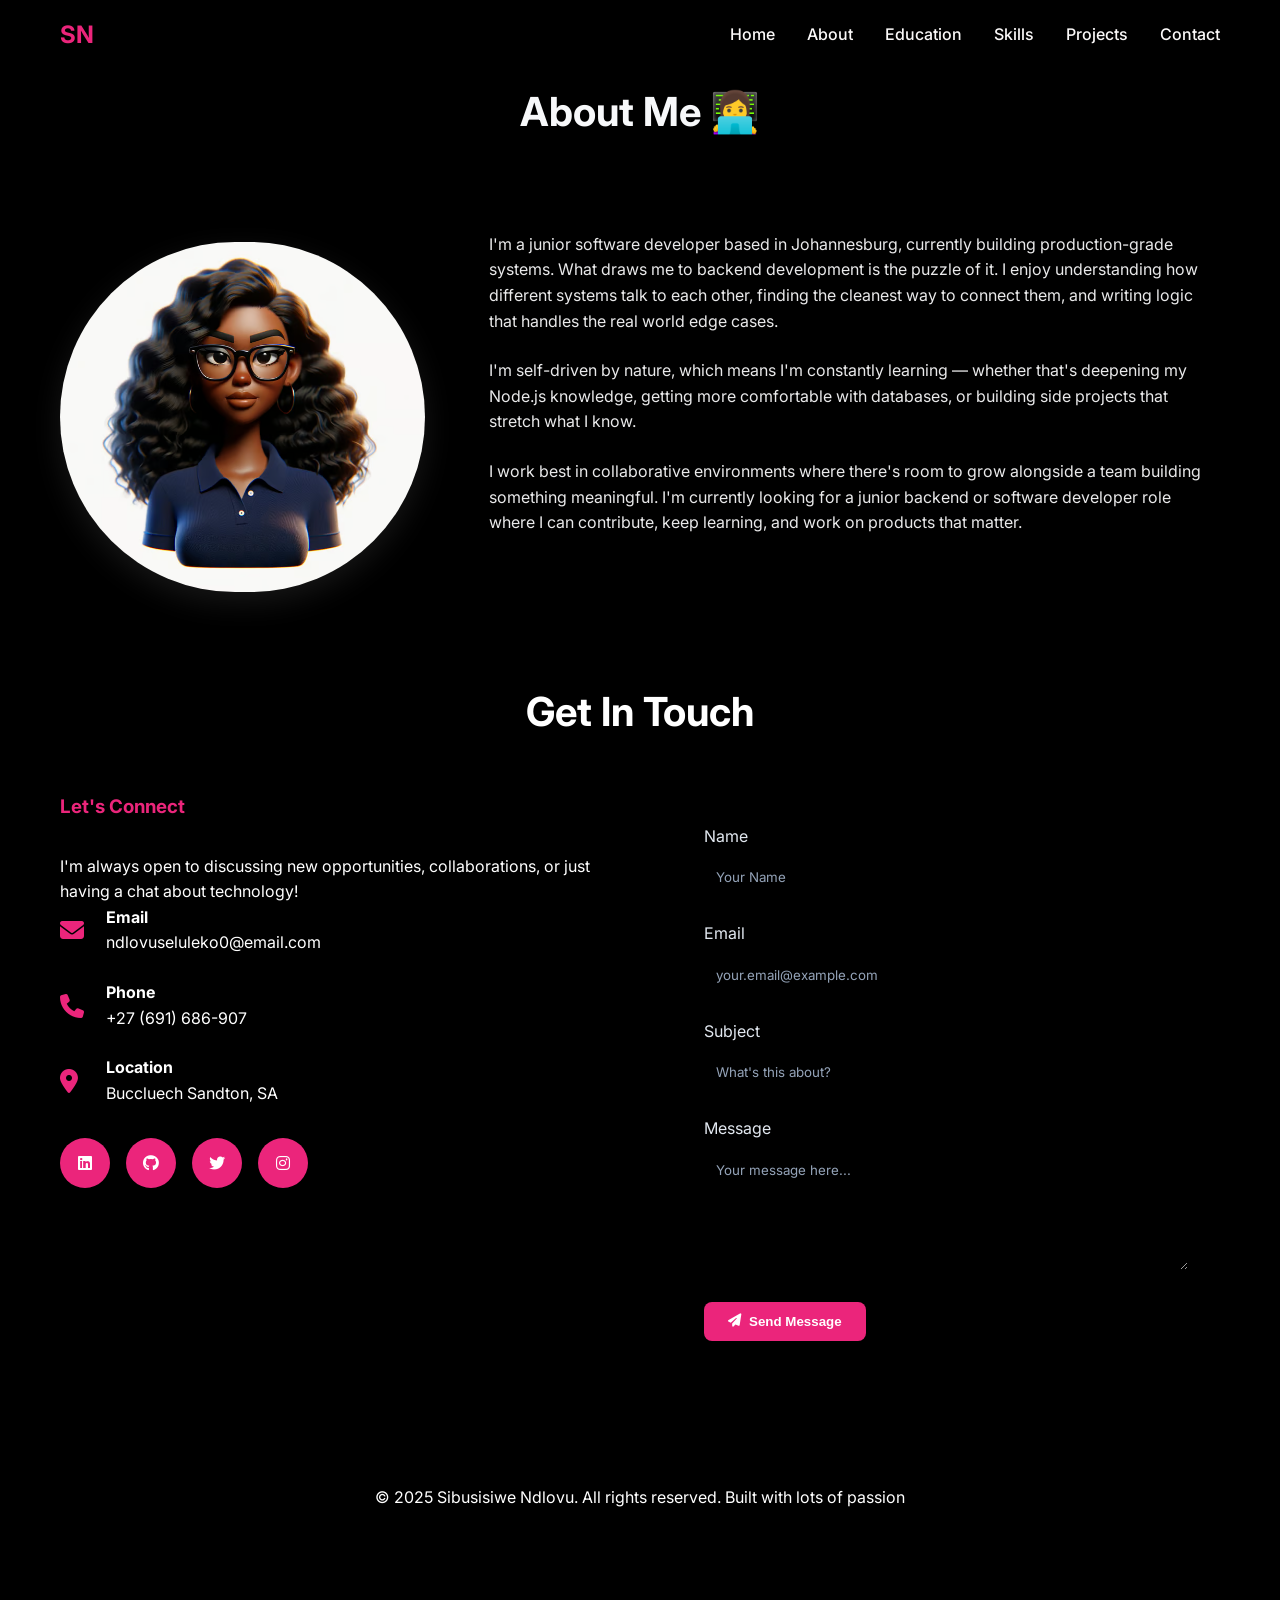
<file: about.html>
<!DOCTYPE html>
<html lang="en">
<head>
    <meta charset="UTF-8">
    <meta name="viewport" content="width=device-width, initial-scale=1.0">
    <title>Sibusisiwe Ndlovu - Portfolio</title>
    <link rel="stylesheet" href="https://cdnjs.cloudflare.com/ajax/libs/font-awesome/6.4.0/css/all.min.css">
    <link href="https://fonts.googleapis.com/css2?family=Inter:wght@300;400;500;600;700&display=swap" rel="stylesheet">
    <link rel="stylesheet" href="styles.css">
</head>
<body>
    <div class="hearts" id="hearts"></div>
    
    <!-- Navigation -->
    <nav id="navbar">
        <div class="container">
            <div class="nav-container">
                <div class="logo">SN</div>
                <ul class="nav-links">
                    <li><a href="index.html">Home</a></li>
                    <li><a href="about.html">About</a></li>
                    <li><a href="#qualifications">Education</a></li>
                    <li><a href="#skills">Skills</a></li>
                    <li><a href="work.html">Projects</a></li>
                    <li><a href="#contact">Contact</a></li>
                </ul>
            </div>
        </div>
    </nav>
<body>
   
    <section id="about" class="about">
        <div class="container">
            <h2 class="section-title fade-in">About Me 👩‍💻</h2>
            <div class="about-content">
                <div class="about-image">
                    <img src="profile-pic.avif" class="aboutImage" alt="About Me">
                </div>
                <div class="about-text fade-in">
                    
                    <p>I'm a junior software developer based in Johannesburg, currently building production-grade systems. What draws me to backend development is the puzzle of it. I enjoy understanding how different systems talk to each other, finding the cleanest way to connect them, and writing logic that handles the real world edge cases.</p>
                    <p>I'm self-driven by nature, which means I'm constantly learning — whether that's deepening my Node.js knowledge, getting more comfortable with databases, or building side projects that stretch what I know. </p>
                    <p>I work best in collaborative environments where there's room to grow alongside a team building something meaningful. I'm currently looking for a junior backend or software developer role where I can contribute, keep learning, and work on products that matter.</p>
                    
                </div>
            </div>
        </div>
     <!-- Contact Section -->
    <section id="contact" class="contact">
        <div class="container">
            <h2 class="section-title fade-in">Get In Touch</h2>
            <div class="contact-content">
                <div class="contact-info fade-in">
                    <h3>Let's Connect</h3>
                    <p>I'm always open to discussing new opportunities, collaborations, or just having a chat about technology!</p>
                    
                    <div class="contact-item">
                        <i class="fas fa-envelope"></i>
                        <div>
                            <strong>Email</strong><br>
                            ndlovuseluleko0@email.com
                        </div>
                    </div>
                    
                    <div class="contact-item">
                        <i class="fas fa-phone"></i>
                        <div>
                            <strong>Phone</strong><br>
                            +27 (691) 686-907
                        </div>
                    </div>
                    
                    <div class="contact-item">
                        <i class="fas fa-map-marker-alt"></i>
                        <div>
                            <strong>Location</strong><br>
                            Buccluech Sandton, SA
                        </div>
                    </div>

                    <div class="social-links">
                        <a href="#"><i class="fab fa-linkedin"></i></a>
                        <a href="#"><i class="fab fa-github"></i></a>
                        <a href="#"><i class="fab fa-twitter"></i></a>
                        <a href="#"><i class="fab fa-instagram"></i></a>
                    </div>
                </div>
                
                <div class="contact-form fade-in">
                    <form>
                        <div class="form-group">
                            <label for="name">Name</label>
                            <input type="text" id="name" name="name" placeholder="Your Name" required>
                        </div>
                        <div class="form-group">
                            <label for="email">Email</label>
                            <input type="email" id="email" name="email" placeholder="your.email@example.com" required>
                        </div>
                        <div class="form-group">
                            <label for="subject">Subject</label>
                            <input type="text" id="subject" name="subject" placeholder="What's this about?" required>
                        </div>
                        <div class="form-group">
                            <label for="message">Message</label>
                            <textarea id="message" name="message" placeholder="Your message here..." required></textarea>
                        </div>
                        <button type="submit" class="btn btn-primary">
                            <i class="fas fa-paper-plane"></i>
                            Send Message
                        </button>
                    </form>
                </div>
            </div>
        </div>
    </section>

    <!-- Footer -->
    <footer>
        <div class="container">
            <p>&copy; 2025 Sibusisiwe Ndlovu. All rights reserved. Built with lots of passion</p>
        </div>
    </footer>

    <script src="script.js"></script>
</body>
</html>
</file>
<file: styles.css>
* {
    margin: 0;
    padding: 0;
    box-sizing: border-box;
}

body {
    font-family: 'Inter', sans-serif;
    line-height: 1.6;
    color: #fefdfd;
    background-color: #000000;
}

.container {
    max-width: 1200px;
    margin: 0 auto;
    padding: 0 20px;
}

/* Navigation */
nav {
    position: fixed;
    top: 0;
    width: 100%;
    background: rgba(0, 0, 0, 0.95);
    backdrop-filter: blur(10px);
    z-index: 1000;
    padding: 1rem 0;
    transition: all 0.3s ease;
}

nav.scrolled {
    box-shadow: 0 2px 20px rgba(203, 202, 202, 0.1);
}

.nav-container {
    display: flex;
    justify-content: space-between;
    align-items: center;
}

.logo {
    font-size: 1.5rem;
    font-weight: 700;
    color: #eb257b;
}

.nav-links {
    display: flex;
    list-style: none;
    gap: 2rem;
}

.nav-links a {
    text-decoration: none;
    color: #fbf9f9;
    font-weight: 500;
    transition: color 0.3s ease;
    position: relative;
}

.nav-links a:hover {
    color: #eb257b;
}

.nav-links a::after {
    content: '';
    position: absolute;
    width: 0;
    height: 2px;
    bottom: -5px;
    left: 0;
    background-color: #eb257b;
    transition: width 0.3s ease;
}

.nav-links a:hover::after {
    width: 100%;
}

/* Hero Section */
.hero {
    min-height: 100vh;
    display: flex;
    align-items: center;
    padding-top: 80px;
    background-color: #000000;
}

.hero-content {
    display: grid;
    grid-template-columns: 1fr 1fr;
    gap: 4rem;
    align-items: center;
}

.hero-text h1 {
    font-size: 3.5rem;
    font-weight: 700;
    margin-bottom: 1rem;
    color: #fefefe;
    opacity: 0;
    animation: fadeInUp 1s ease forwards;
}

.hero-text .subtitle {
    font-size: 1.40rem;
    color: #eb257b;
    margin-bottom: 1.2rem;
    opacity: 0;
    animation: fadeInUp 1s ease 0.2s forwards;
}
.subtitle-2 {
    font-size: 1.40rem;
    color: #eb257b;
    
}

.hero-text p {
    font-size: 1.1rem;
    color: #ffffff;
    margin-bottom: 2rem;
    opacity: 0;
    animation: fadeInUp 1s ease 0.4s forwards;
}
.hero-image {
    text-align: center;
    opacity: 0;
    animation: fadeInUp 1s ease 0.6s forwards;
}

.hero-image img {
    width: 350px;
    height: 350px;
    border-radius: 50%;
    object-fit: cover;
    box-shadow: 0 20px 40px rgba(221, 220, 220, 0.1);
    transition: transform 0.3s ease;
}

.hero-image img:hover {
    transform: scale(1.05);
}
.hearts {
    position: fixed;
    top: 0;
    left: 0;
    width: 100%;
    height: 100%;
    pointer-events: none;
    overflow: hidden;
    z-index: 1;
}

.heart {
    position: absolute;
    color: rgba(255, 107, 107, 0.3);
    font-size: 20px;
    animation: float-heart 8s linear infinite;
}

@keyframes float-heart {
    0% {
        transform: translateY(100vh) rotate(0deg);
        opacity: 1;
    }
    100% {
        transform: translateY(-100px) rotate(360deg);
        opacity: 0;
    }
}

.cta-buttons {
    display: flex;
    gap: 1rem;
    opacity: 0;
    animation: fadeInUp 1s ease 0.8s forwards;
}

.btn {
    padding: 12px 24px;
    border: none;
    border-radius: 8px;
    font-weight: 600;
    text-decoration: none;
    display: inline-flex;
    align-items: center;
    gap: 0.5rem;
    transition: all 0.3s ease;
    cursor: pointer;
}

.btn-primary {
    background-color: #eb257b;
    color: white;
}

.btn-primary:hover {
    background-color: #eb257b;
    transform: translateY(-2px);
}

.btn-secondary {
    background-color: transparent;
    color: #eb257b;
    border: 2px solid #eb257b;
}

.btn-secondary:hover {
    background-color: #eb257b;
    color: white;
    transform: translateY(-2px);
}

.see-more {
    display: inline-flex;
    justify-content: center;
    align-items: center;
    padding: 0.9rem 1.8rem;
    margin: 1.5rem auto 0;
    color: #ffffff;
    background-color: #eb257b;
    text-decoration: none;
    font-size: 1rem;
    font-weight: 600;
    border-radius: 9999px;
    transition: transform 0.2s ease, background-color 0.2s ease;
}

.see-more:hover {
    background-color: #ff4c8b;
    transform: translateY(-2px);
}

/* Section Styles */
section {
    padding: 5rem 0;
}

.section-title {
    text-align: center;
    font-size: 2.5rem;
    font-weight: 700;
    margin-bottom: 3rem;
    color: #f7f8fa;
}

/* About Section */
.about {
    background-color: rgb(0, 0, 0);
}

.about-content {
    display: grid;
    grid-template-columns: 1fr 2fr;
    gap: 4rem;
    align-items: center;
}

.about-image img {
    width: 100%;
    border-radius: 175px;
    box-shadow: 0 10px 30px rgba(223, 221, 221, 0.1);
}
.aboutImage{
     width: 350px;
    height: 350px;
    border-radius: 100%;
    object-fit: cover;
    box-shadow: 0 20px 40px rgba(221, 220, 220, 0.1);
    transition: transform 0.3s ease;
}
.profile-img {
    position: absolute;
    right: 170px;
    width: 350px;
    height: 350px;
    border-radius: 50%;
    object-fit: cover;
    box-shadow: 0 20px 40px rgba(221, 220, 220, 0.1);
    transition: transform 0.3s ease;
}
.about-image {
    margin-top: 50px;
    justify-content: right;
    width: 100%;
}
.about-text h2 {
    font-size: 2rem;
    margin-top: 5rem;
    margin-bottom: 1rem;
    color: #fafafb;
}

.about-text h3 {
    font-size: 1.5rem;
    margin-bottom: 1rem;
    color: #eb257b;
}

.about-text p {
    color: #e9e9ea;
    margin-bottom: 1.5rem;
}
 .stats {
      position: relative;
      display: flex;
      justify-content: center; /* Centers items horizontally */
      align-items: center;     /* Centers items vertically */
      gap: 60px;
      padding: 40px 60px;
      border-radius: 20px;
      background: rgba(255, 255, 255, 0.05);
      backdrop-filter: blur(10px);
      -webkit-backdrop-filter: blur(10px);
      z-index: 1;
    }

    /* Spotlight centered */
    .stats::before {
      content: "";
      position: absolute;
      top: 50%;
      left: 50%;
      transform: translate(-50%, -50%); /* centers the glow */
      width: 500px;
      height: 500px;
      background: radial-gradient(circle at center, #eb257b 0%, transparent 70%);
      filter: blur(120px);
      z-index: -1; /* keeps glow behind */
    }

.stat-item {

    text-align: center;
    
}

 .stat-number {
      font-size: 3rem;
      font-weight: bold;
      color: #fff;
    }

    .stat-label {
      font-size: 1rem;
      opacity: 0.8;
    }

/* Qualifications Section */
.qualifications {
    background-color: #000000;
}

.qual-grid {
    display: grid;
    grid-template-columns: repeat(auto-fit, minmax(300px, 1fr));
    gap: 2rem;
}

.qual-card {
     background: rgba(255, 255, 255, 0.05);
      backdrop-filter: blur(10px);
      -webkit-backdrop-filter: blur(10px);
      z-index: 1;
    padding: 2rem;
    border-radius: 12px;
    
    transition: all 0.3s ease;
}

.qual-card:hover {
    transform: translateY(-5px);
    box-shadow: 0 10px 30px rgba(0, 0, 0, 0.15);
}

.qual-icon {
    font-size: 2.5rem;
    color: #eb257b;
    margin-bottom: 1rem;
}

.qual-card h3 {
    font-size: 1.25rem;
    margin-bottom: 0.5rem;
    color: #fafafb;
}

.qual-card .institution {
    color: #eb257b;
    font-weight: 600;
    margin-bottom: 0.5rem;
}

.qual-card .year {
    color: #f5f7f9;
    font-size: 0.9rem;
    margin-bottom: 1rem;
}

/* Skills Section */
.skills {
    background-color: rgb(0, 0, 0);
}

.skills-grid {
    display: grid;
    grid-template-columns: repeat(auto-fit, minmax(250px, 1fr));
    gap: 2rem;
}

.skill-category {
   background: rgba(255, 255, 255, 0.05);
      backdrop-filter: blur(10px);
      -webkit-backdrop-filter: blur(10px);
      z-index: 1;
    padding: 2rem;
    border-radius: 12px;
    text-align: center;
    transition: transform 0.3s ease;
}
.skill-category::before{
      content: "";
      position: absolute;
      top: 50%;
      left: 50%;
      transform: translate(-50%, -50%); /* centers the glow */
      width: 500px;
      height: 500px;
      background: radial-gradient(circle at center, #eb257b 0%, transparent 40%);
      filter: blur(120px);
      z-index: -1; /* keeps glow behind */
}

.skill-category:hover {
    transform: translateY(-5px);
}

.skill-category i {
    font-size: 3rem;
    color: #eb257b;
    margin-bottom: 1rem;
}

.skill-category h3 {
    margin-bottom: 1rem;
    color: #fafbfc;
}

.skill-tags {
    display: flex;
    flex-wrap: wrap;
    gap: 0.5rem;
    justify-content: center;
}

.skill-tag {
    background-color: #eb257b92;
    color: white;
    padding: 0.25rem 0.75rem;
    border-radius: 20px;
    font-size: 0.85rem;
    font-weight: 500;
}

/* Projects Section */
.projects {
    background-color: #000000;
}

.projects-grid {
    display: grid;
    grid-template-columns: repeat(auto-fit, minmax(350px, 1fr));
    gap: 2rem;
}

.see-more {
    grid-column: 2 / 3;
    justify-self: center;
}

@media (max-width: 1100px) {
    .see-more {
        grid-column: 1 / -1;
    }
}

.project-card {
    background: rgb(205, 170, 188);
    border-radius: 12px;
    overflow: hidden;
    box-shadow: 0 5px 15px rgba(0, 0, 0, 0.08);
    transition: all 0.3s ease;
}

.project-card:hover {
    transform: translateY(-5px);
    box-shadow: 0 10px 30px rgba(0, 0, 0, 0.15);
}

.project-image {
    height: 200px;
    overflow: hidden;
}

.project-image img {
    width: 100%;
    height: 100%;
    object-fit: cover;
    transition: transform 0.3s ease;
}

.project-card:hover .project-image img {
    transform: scale(1.1);
}

.project-content {
    padding: 1.5rem;
}

.project-content h3 {
    margin-bottom: 0.5rem;
    color: #1e293b;
}

.project-content p {
    color: #64748b;
    margin-bottom: 1rem;
}

.project-tech {
    display: flex;
    flex-wrap: wrap;
    gap: 0.5rem;
    margin-bottom: 1rem;
}

.tech-tag {
    background-color: #e2e8f0;
    color: #475569;
    padding: 0.25rem 0.5rem;
    border-radius: 4px;
    font-size: 0.8rem;
}

.project-links {
    display: flex;
    gap: 1rem;
}

.project-links a {
    color: #eb257b;
    text-decoration: none;
    font-weight: 600;
    display: flex;
    align-items: center;
    gap: 0.25rem;
}

.project-links a:hover {
    color: #eb257b;
}

/* Hobbies Section */
.hobbies {
    background-color: rgb(0, 0, 0);
}

.hobbies-grid {
    display: grid;
    grid-template-columns: repeat(auto-fit, minmax(200px, 1fr));
    gap: 2rem;
    backdrop-filter: blur(10px);
      -webkit-backdrop-filter: blur(10px);
      z-index: 1;
}
.hobbies-grid::before{
      content: "";
      position: absolute;
      top: 50%;
      left: 50%;
      transform: translate(-50%, -50%); /* centers the glow */
      width: 500px;
      height: 500px;
      background: radial-gradient(circle at center, #eb257b 0%, transparent 40%);
      filter: blur(120px);
      z-index: -1; /* keeps glow behind */
}

.hobby-item {
    text-align: center;
    padding: 2rem;
    background-color: #030303;
    border-radius: 12px;
    transition: all 0.3s ease;
}

.hobby-item:hover {
    transform: translateY(-5px);
    background-color: #eb257b;
    color: rgb(9, 9, 9);
}

.hobby-item i {
    font-size: 3rem;
    color: #eb257b;
    margin-bottom: 1rem;
    transition: color 0.3s ease;
}

.hobby-item:hover i {
    color: rgb(0, 0, 0);
}

.hobby-item h3 {
    margin-bottom: 0.5rem;
}

/* Contact Section */
.contact {
    background-color: #000000;
    color: white;
}

.contact .section-title {
    color: white;
}

.contact-content {
    display: grid;
    grid-template-columns: 1fr 1fr;
    gap: 4rem;
}

.contact-info h3 {
    margin-bottom: 2rem;
    color: #eb257b;
}

.contact-item {
    display: flex;
    align-items: center;
    gap: 1rem;
    margin-bottom: 1.5rem;
}

.contact-item i {
    font-size: 1.5rem;
    color: #eb257b;
    width: 30px;
}

.social-links {
    display: flex;
    gap: 1rem;
    margin-top: 2rem;
}

.social-links a {
    display: flex;
    align-items: center;
    justify-content: center;
    width: 50px;
    height: 50px;
    background-color: #eb257b;
    color: white;
    border-radius: 50%;
    text-decoration: none;
    transition: all 0.3s ease;
}

.social-links a:hover {
    background-color: #eb257b;
    transform: translateY(-3px);
}

.contact-form {
    background-color: #000000;
    padding: 2rem;
    border-radius: 12px;
}

.form-group {
    margin-bottom: 1.5rem;
}

.form-group label {
    display: block;
    margin-bottom: 0.5rem;
    color: #e2e8f0;
}

.form-group input,
.form-group textarea {
    width: 100%;
    padding: 0.75rem;
    border: none;
    border-radius: 8px;
    background-color: #000000;
    color: white;
    font-family: inherit;
}

.form-group input::placeholder,
.form-group textarea::placeholder {
    color: #94a3b8;
}

.form-group textarea {
    height: 120px;
    resize: vertical;
}

/* Footer */
footer {
    background-color: #000000;
    color: white;
    text-align: center; 
    padding: 2rem 0;
}

/* Animations */
@keyframes fadeInUp {
    from {
        opacity: 0;
        transform: translateY(30px);
    }
    to {
        opacity: 1;
        transform: translateY(0);
    }
}

.fade-in {
    opacity: 0;
    transform: translateY(30px);
    transition: all 0.6s ease;
}

.fade-in.visible {
    opacity: 1;
    transform: translateY(0);
}

/* Mobile Responsiveness */
@media (max-width: 768px) {
    .nav-links {
        display: none;
    }

    .hero-content {
        grid-template-columns: 1fr;
        text-align: center;
    }

    .hero-text h1 {
        font-size: 2.5rem;
    }

    .about-content {
        grid-template-columns: 1fr;
    }

    .stats {
        grid-template-columns: 1fr;
    }

    .contact-content {
        grid-template-columns: 1fr;
    }

    .cta-buttons {
        flex-direction: column;
    }
}
</file>
